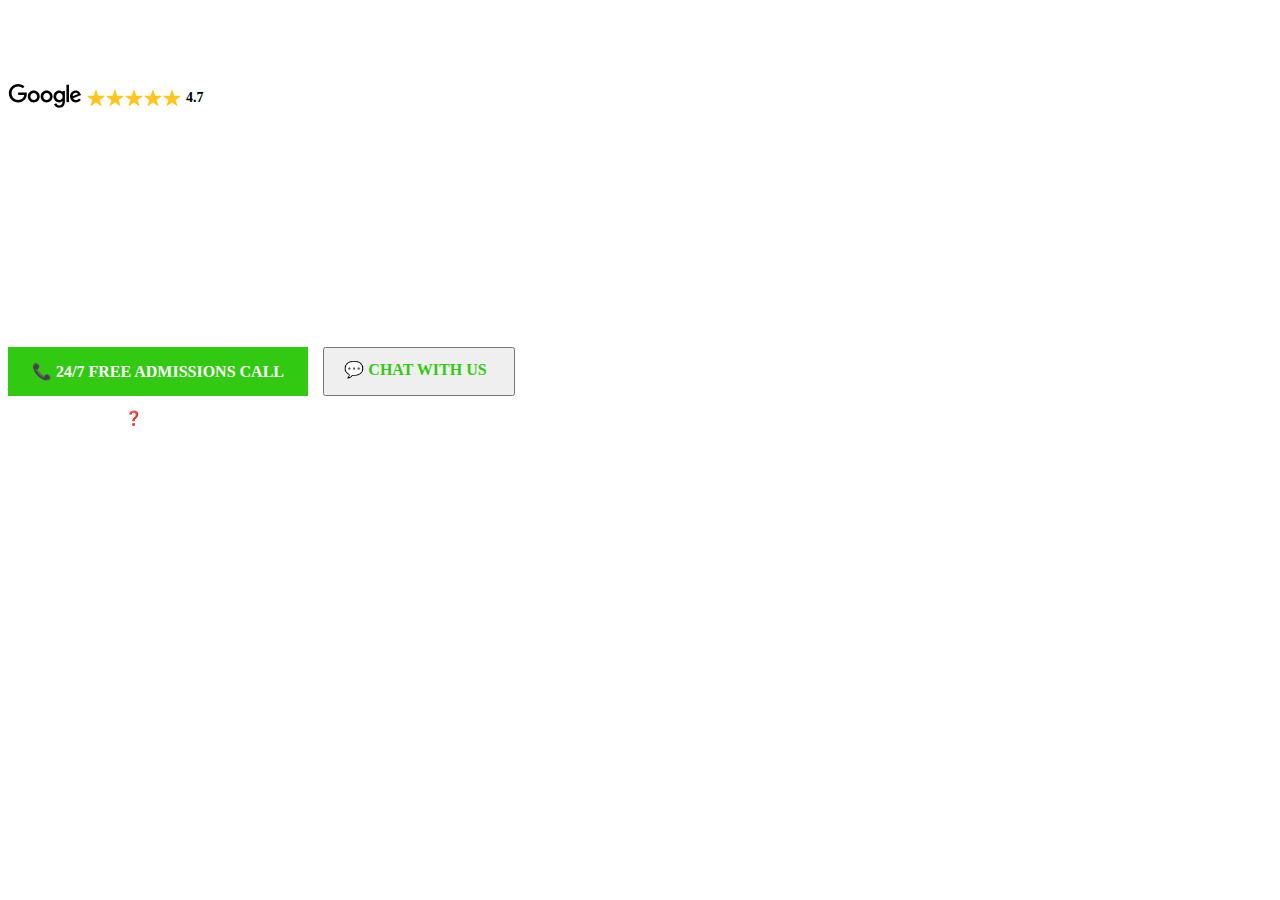
<file: Dom/index.html>
<!DOCTYPE html>
<html lang="en">
  <head>
    <meta charset="UTF-8" />
    <meta name="viewport" content="width=device-width, initial-scale=1.0" />
    <title>Document</title>
    <link rel="stylesheet" href="style.css">
  </head>
  <body>
    <main class=".detox-background">
      <div class=".detox-container">
      <div class="google-rating">
        <div class="google-logo">
          <svg
            xmlns="http://www.w3.org/2000/svg"
            width="74"
            height="24"
            viewBox="0 0 74 24"
            fill="none"
          >
            <path
              d="M31.7269 12.5071C31.7269 15.9265 29.0519 18.4461 25.7692 18.4461C22.4864 18.4461 19.8114 15.9265 19.8114 12.5071C19.8114 9.06368 22.4864 6.56812 25.7692 6.56812C29.0519 6.56812 31.7269 9.06368 31.7269 12.5071ZM29.1189 12.5071C29.1189 10.3704 27.5685 8.90837 25.7692 8.90837C23.9698 8.90837 22.4194 10.3704 22.4194 12.5071C22.4194 14.6225 23.9698 16.1059 25.7692 16.1059C27.5685 16.1059 29.1189 14.6198 29.1189 12.5071Z"
              fill="black"
            />
            <path
              d="M44.5801 12.5071C44.5801 15.9265 41.9051 18.4461 38.6223 18.4461C35.3395 18.4461 32.6646 15.9265 32.6646 12.5071C32.6646 9.06635 35.3395 6.56812 38.6223 6.56812C41.9051 6.56812 44.5801 9.06368 44.5801 12.5071ZM41.972 12.5071C41.972 10.3704 40.4217 8.90837 38.6223 8.90837C36.8229 8.90837 35.2726 10.3704 35.2726 12.5071C35.2726 14.6225 36.8229 16.1059 38.6223 16.1059C40.4217 16.1059 41.972 14.6198 41.972 12.5071Z"
              fill="black"
            />
            <path
              d="M56.8989 6.92692V17.5893C56.8989 21.9753 54.3123 23.7666 51.2544 23.7666C48.3759 23.7666 46.6435 21.8414 45.9902 20.2669L48.2608 19.3217C48.6651 20.2883 49.6559 21.429 51.2517 21.429C53.2091 21.429 54.4221 20.2214 54.4221 17.9481V17.0939H54.331C53.7473 17.8142 52.6227 18.4435 51.2035 18.4435C48.234 18.4435 45.5135 15.8569 45.5135 12.5285C45.5135 9.17614 48.234 6.56812 51.2035 6.56812C52.62 6.56812 53.7446 7.19736 54.331 7.89623H54.4221V6.9296H56.8989V6.92692ZM54.6068 12.5285C54.6068 10.4373 53.2118 8.90837 51.4365 8.90837C49.6371 8.90837 48.1296 10.4373 48.1296 12.5285C48.1296 14.5984 49.6371 16.1059 51.4365 16.1059C53.2118 16.1059 54.6068 14.5984 54.6068 12.5285Z"
              fill="black"
            />
            <path
              d="M60.9784 0.67749V18.0822H58.4346V0.67749H60.9784Z"
              fill="black"
            />
            <path
              d="M70.8869 14.4619L72.9112 15.8114C72.2578 16.7781 70.6834 18.4436 67.9629 18.4436C64.5891 18.4436 62.0694 15.8355 62.0694 12.5046C62.0694 8.97275 64.6105 6.56555 67.671 6.56555C70.753 6.56555 72.2605 9.01827 72.7532 10.3437L73.0236 11.0185L65.0844 14.3066C65.6922 15.4982 66.6375 16.106 67.9629 16.106C69.291 16.106 70.2121 15.4526 70.8869 14.4619ZM64.656 12.3252L69.9631 10.1215C69.6712 9.37975 68.793 8.86297 67.7594 8.86297C66.434 8.86297 64.5891 10.0331 64.656 12.3252Z"
              fill="black"
            />
            <path
              d="M10.1806 10.9623V8.4426H18.6714C18.7544 8.88173 18.7973 9.4012 18.7973 9.9635C18.7973 11.8539 18.2805 14.1915 16.615 15.857C14.995 17.5439 12.9252 18.4436 10.1833 18.4436C5.10115 18.4436 0.827637 14.304 0.827637 9.2218C0.827637 4.13963 5.10115 0 10.1833 0C12.9948 0 14.9977 1.10319 16.5025 2.54108L14.7246 4.31904C13.6455 3.30689 12.1835 2.51966 10.1806 2.51966C6.46943 2.51966 3.56686 5.51058 3.56686 9.2218C3.56686 12.933 6.46943 15.9239 10.1806 15.9239C12.5878 15.9239 13.9588 14.9573 14.8371 14.079C15.5493 13.3668 16.0179 12.3493 16.2027 10.9596L10.1806 10.9623Z"
              fill="black"
            />
          </svg>
        </div>
        <span class="rating-stars">
          <svg
            xmlns="http://www.w3.org/2000/svg"
            width="18"
            height="18"
            viewBox="0 0 18 18"
            fill="none"
          >
            <path
              d="M13.852 16.875C13.7336 16.8755 13.6181 16.8386 13.5219 16.7696L9.00047 13.4916L4.47903 16.7696C4.38243 16.8396 4.26606 16.8772 4.14673 16.8767C4.0274 16.8763 3.91129 16.8379 3.81521 16.7672C3.71912 16.6964 3.64803 16.5969 3.61221 16.4831C3.57639 16.3693 3.5777 16.247 3.61594 16.134L5.37938 10.9108L0.809069 7.77661C0.710073 7.7088 0.635356 7.61111 0.595836 7.49781C0.556316 7.3845 0.554063 7.26154 0.589407 7.14686C0.624751 7.03219 0.695839 6.93183 0.792285 6.86044C0.888732 6.78904 1.00548 6.75036 1.12548 6.75005H6.76383L8.4654 1.51352C8.50205 1.40047 8.57358 1.30193 8.6697 1.23204C8.76583 1.16216 8.88163 1.12451 9.00047 1.12451C9.11932 1.12451 9.23512 1.16216 9.33125 1.23204C9.42738 1.30193 9.4989 1.40047 9.53555 1.51352L11.2371 6.75181H16.8755C16.9956 6.75175 17.1126 6.79016 17.2094 6.86141C17.3061 6.93267 17.3775 7.03303 17.413 7.14778C17.4486 7.26254 17.4465 7.38568 17.407 7.49915C17.3675 7.61262 17.2928 7.71047 17.1936 7.77837L12.6216 10.9108L14.384 16.1325C14.4125 16.2171 14.4205 16.3072 14.4074 16.3955C14.3942 16.4837 14.3603 16.5676 14.3083 16.6401C14.2563 16.7127 14.1879 16.7718 14.1085 16.8127C14.0292 16.8535 13.9413 16.8749 13.852 16.875Z"
              fill="#FFC61D"
            />
          </svg>
          <svg
            xmlns="http://www.w3.org/2000/svg"
            width="18"
            height="18"
            viewBox="0 0 18 18"
            fill="none"
          >
            <path
              d="M13.852 16.875C13.7336 16.8755 13.6181 16.8386 13.5219 16.7696L9.00047 13.4916L4.47903 16.7696C4.38243 16.8396 4.26606 16.8772 4.14673 16.8767C4.0274 16.8763 3.91129 16.8379 3.81521 16.7672C3.71912 16.6964 3.64803 16.5969 3.61221 16.4831C3.57639 16.3693 3.5777 16.247 3.61594 16.134L5.37938 10.9108L0.809069 7.77661C0.710073 7.7088 0.635356 7.61111 0.595836 7.49781C0.556316 7.3845 0.554063 7.26154 0.589407 7.14686C0.624751 7.03219 0.695839 6.93183 0.792285 6.86044C0.888732 6.78904 1.00548 6.75036 1.12548 6.75005H6.76383L8.4654 1.51352C8.50205 1.40047 8.57358 1.30193 8.6697 1.23204C8.76583 1.16216 8.88163 1.12451 9.00047 1.12451C9.11932 1.12451 9.23512 1.16216 9.33125 1.23204C9.42738 1.30193 9.4989 1.40047 9.53555 1.51352L11.2371 6.75181H16.8755C16.9956 6.75175 17.1126 6.79016 17.2094 6.86141C17.3061 6.93267 17.3775 7.03303 17.413 7.14778C17.4486 7.26254 17.4465 7.38568 17.407 7.49915C17.3675 7.61262 17.2928 7.71047 17.1936 7.77837L12.6216 10.9108L14.384 16.1325C14.4125 16.2171 14.4205 16.3072 14.4074 16.3955C14.3942 16.4837 14.3603 16.5676 14.3083 16.6401C14.2563 16.7127 14.1879 16.7718 14.1085 16.8127C14.0292 16.8535 13.9413 16.8749 13.852 16.875Z"
              fill="#FFC61D"
            />
          </svg>
          <svg
            xmlns="http://www.w3.org/2000/svg"
            width="18"
            height="18"
            viewBox="0 0 18 18"
            fill="none"
          >
            <path
              d="M13.852 16.875C13.7336 16.8755 13.6181 16.8386 13.5219 16.7696L9.00047 13.4916L4.47903 16.7696C4.38243 16.8396 4.26606 16.8772 4.14673 16.8767C4.0274 16.8763 3.91129 16.8379 3.81521 16.7672C3.71912 16.6964 3.64803 16.5969 3.61221 16.4831C3.57639 16.3693 3.5777 16.247 3.61594 16.134L5.37938 10.9108L0.809069 7.77661C0.710073 7.7088 0.635356 7.61111 0.595836 7.49781C0.556316 7.3845 0.554063 7.26154 0.589407 7.14686C0.624751 7.03219 0.695839 6.93183 0.792285 6.86044C0.888732 6.78904 1.00548 6.75036 1.12548 6.75005H6.76383L8.4654 1.51352C8.50205 1.40047 8.57358 1.30193 8.6697 1.23204C8.76583 1.16216 8.88163 1.12451 9.00047 1.12451C9.11932 1.12451 9.23512 1.16216 9.33125 1.23204C9.42738 1.30193 9.4989 1.40047 9.53555 1.51352L11.2371 6.75181H16.8755C16.9956 6.75175 17.1126 6.79016 17.2094 6.86141C17.3061 6.93267 17.3775 7.03303 17.413 7.14778C17.4486 7.26254 17.4465 7.38568 17.407 7.49915C17.3675 7.61262 17.2928 7.71047 17.1936 7.77837L12.6216 10.9108L14.384 16.1325C14.4125 16.2171 14.4205 16.3072 14.4074 16.3955C14.3942 16.4837 14.3603 16.5676 14.3083 16.6401C14.2563 16.7127 14.1879 16.7718 14.1085 16.8127C14.0292 16.8535 13.9413 16.8749 13.852 16.875Z"
              fill="#FFC61D"
            />
          </svg>
          <svg
            xmlns="http://www.w3.org/2000/svg"
            width="18"
            height="18"
            viewBox="0 0 18 18"
            fill="none"
          >
            <path
              d="M13.852 16.875C13.7336 16.8755 13.6181 16.8386 13.5219 16.7696L9.00047 13.4916L4.47903 16.7696C4.38243 16.8396 4.26606 16.8772 4.14673 16.8767C4.0274 16.8763 3.91129 16.8379 3.81521 16.7672C3.71912 16.6964 3.64803 16.5969 3.61221 16.4831C3.57639 16.3693 3.5777 16.247 3.61594 16.134L5.37938 10.9108L0.809069 7.77661C0.710073 7.7088 0.635356 7.61111 0.595836 7.49781C0.556316 7.3845 0.554063 7.26154 0.589407 7.14686C0.624751 7.03219 0.695839 6.93183 0.792285 6.86044C0.888732 6.78904 1.00548 6.75036 1.12548 6.75005H6.76383L8.4654 1.51352C8.50205 1.40047 8.57358 1.30193 8.6697 1.23204C8.76583 1.16216 8.88163 1.12451 9.00047 1.12451C9.11932 1.12451 9.23512 1.16216 9.33125 1.23204C9.42738 1.30193 9.4989 1.40047 9.53555 1.51352L11.2371 6.75181H16.8755C16.9956 6.75175 17.1126 6.79016 17.2094 6.86141C17.3061 6.93267 17.3775 7.03303 17.413 7.14778C17.4486 7.26254 17.4465 7.38568 17.407 7.49915C17.3675 7.61262 17.2928 7.71047 17.1936 7.77837L12.6216 10.9108L14.384 16.1325C14.4125 16.2171 14.4205 16.3072 14.4074 16.3955C14.3942 16.4837 14.3603 16.5676 14.3083 16.6401C14.2563 16.7127 14.1879 16.7718 14.1085 16.8127C14.0292 16.8535 13.9413 16.8749 13.852 16.875Z"
              fill="#FFC61D"
            />
          </svg>
          <svg
            xmlns="http://www.w3.org/2000/svg"
            width="18"
            height="18"
            viewBox="0 0 18 18"
            fill="none"
          >
            <path
              d="M13.852 16.875C13.7336 16.8755 13.6181 16.8386 13.5219 16.7696L9.00047 13.4916L4.47903 16.7696C4.38243 16.8396 4.26606 16.8772 4.14673 16.8767C4.0274 16.8763 3.91129 16.8379 3.81521 16.7672C3.71912 16.6964 3.64803 16.5969 3.61221 16.4831C3.57639 16.3693 3.5777 16.247 3.61594 16.134L5.37938 10.9108L0.809069 7.77661C0.710073 7.7088 0.635356 7.61111 0.595836 7.49781C0.556316 7.3845 0.554063 7.26154 0.589407 7.14686C0.624751 7.03219 0.695839 6.93183 0.792285 6.86044C0.888732 6.78904 1.00548 6.75036 1.12548 6.75005H6.76383L8.4654 1.51352C8.50205 1.40047 8.57358 1.30193 8.6697 1.23204C8.76583 1.16216 8.88163 1.12451 9.00047 1.12451C9.11932 1.12451 9.23512 1.16216 9.33125 1.23204C9.42738 1.30193 9.4989 1.40047 9.53555 1.51352L11.2371 6.75181H16.8755C16.9956 6.75175 17.1126 6.79016 17.2094 6.86141C17.3061 6.93267 17.3775 7.03303 17.413 7.14778C17.4486 7.26254 17.4465 7.38568 17.407 7.49915C17.3675 7.61262 17.2928 7.71047 17.1936 7.77837L12.6216 10.9108L14.384 16.1325C14.4125 16.2171 14.4205 16.3072 14.4074 16.3955C14.3942 16.4837 14.3603 16.5676 14.3083 16.6401C14.2563 16.7127 14.1879 16.7718 14.1085 16.8127C14.0292 16.8535 13.9413 16.8749 13.852 16.875Z"
              fill="#FFC61D"
            />
          </svg>

          <span class="rating-score">4.7</span>
        </span>
      </div>
      <div class="rating-text">608 Substance Use & Mental Health Clients</div>

      <div class="heading">#1 Rated Detox, Rehab, and Recovery Center</div>

      <div class="subtext">
        Evidence-based addiction treatment. Full-service facility. Certified
        clinicians and therapists.<br />
        35% higher completion rates than the national average.
      </div>

      <div class="btn-row">
        <button class="btn-call">📞 24/7 FREE ADMISSIONS CALL</button>
        <button class="btn-chat">💬 CHAT WITH US</button>
      </div>

      <div class="expect-box" id="expectBox">
        <strong id="expectToggle" style="cursor: pointer"
          >What to expect? ❓</strong
        >
        <div id="expectContent" style="display: none; margin-top: 10px">
          Call 24/7 to discuss available options and get answers to questions
          like:<br />
          • Treatment options<br />
          • The admissions process<br />
          • Verify insurance coverage<br />
          • Travel arrangements and what to bring
        </div>
      </div>
    </div>
    </main>
    <script>const toggle = document.querySelector("#expectToggle");
        const content = document.querySelector("#expectContent");
      
        toggle.addEventListener("click", () => {
          const isVisible = content.style.display === "block";
          content.style.display = isVisible ? "none" : "block";
        });
        </script>
  </body>
</html>
</file>
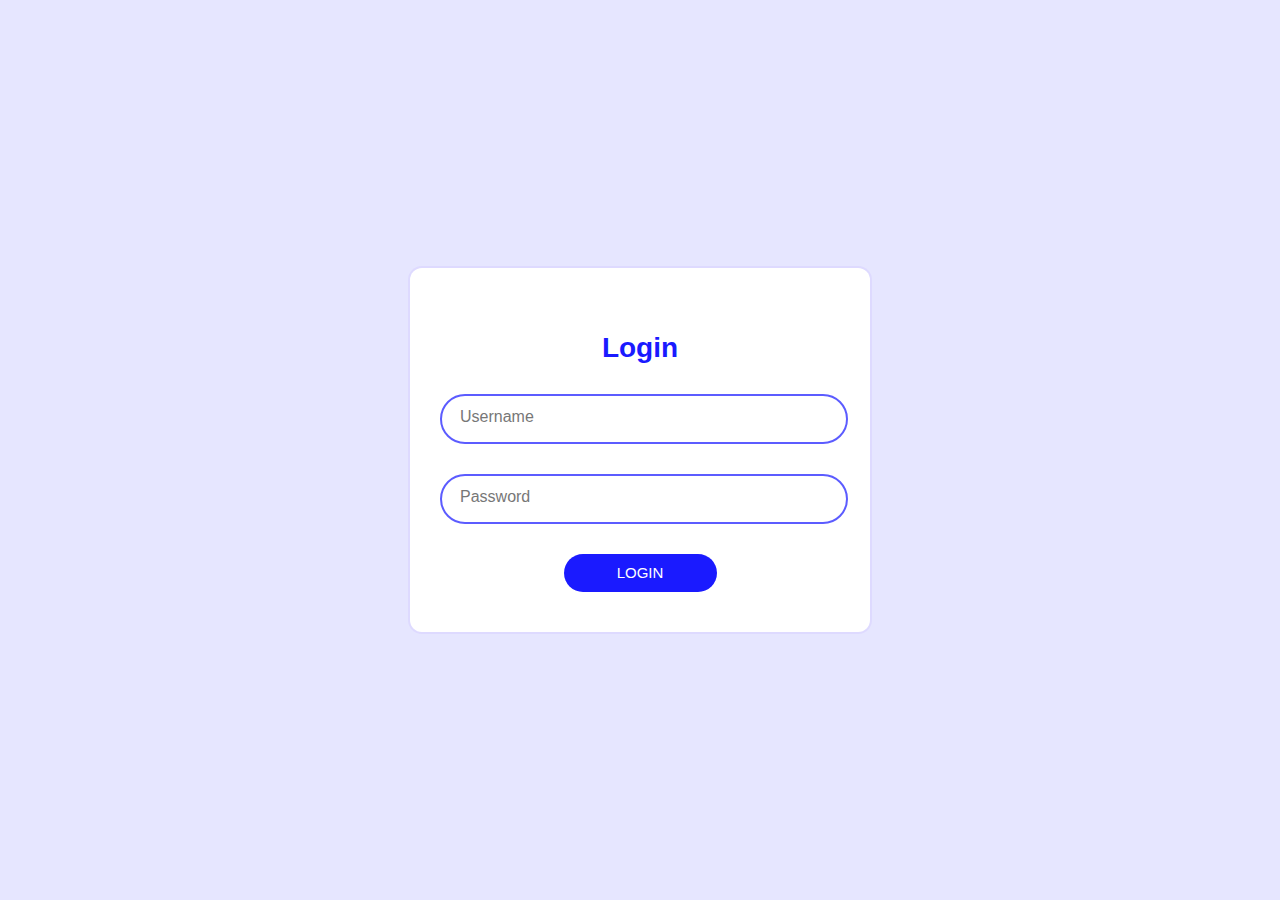
<file: Form/index.html>
<!DOCTYPE html>
<html lang="en">
<head>
  <meta charset="UTF-8" />
  <meta name="viewport" content="width=device-width, initial-scale=1.0"/>
  <title>Styled Login Form</title>
  <link rel="stylesheet" href="style.css">
</head>
<body>
  <form id="loginForm" class="form-container">
    <h2>Login</h2>
  
    <div class="input-group" id="username-group">
      <input type="text" id="username" required />
      <label for="username">Username</label>
      <div id="username-error" class="error-msg"></div>
    </div>
  
    <div class="input-group" id="password-group">
      <input type="password" id="password" required />
      <label for="password">Password</label>
      <div id="password-error" class="error-msg"></div>
    </div>
  
    <button type="submit">LOGIN</button>
  </form>
  
  <script src="script.js"></script>
</body>
</html>
</file>
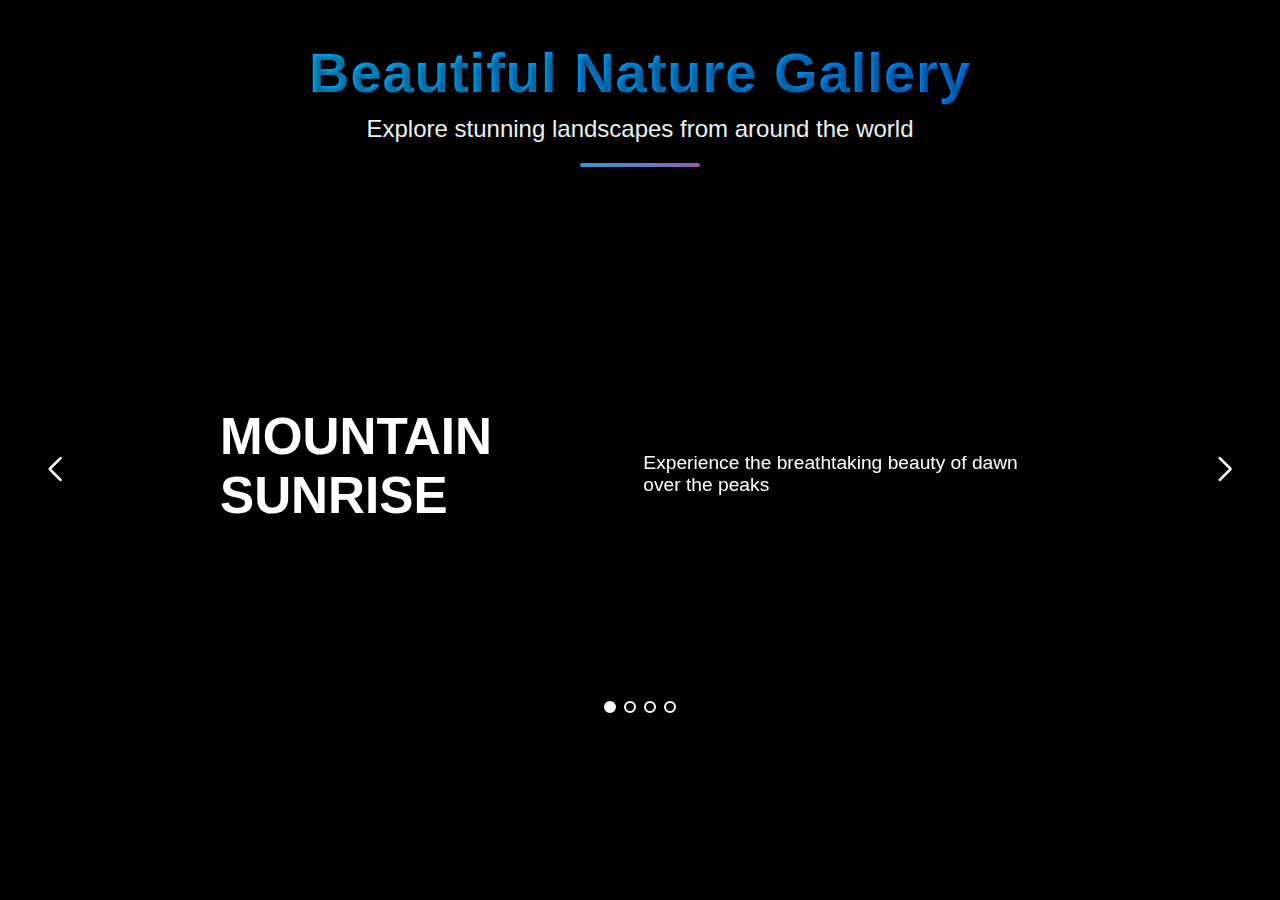
<file: Swiper JS/index.html>
<!DOCTYPE html>
<html lang="en">
<head>
    <meta charset="UTF-8">
    <meta name="viewport" content="width=device-width, initial-scale=1.0">
    <title>Swiper Carousel</title>
    <!-- Swiper CSS -->
    <link rel="stylesheet" href="https://cdn.jsdelivr.net/npm/swiper@11/swiper-bundle.min.css">
    <style>
        * {
            margin: 0;
            padding: 0;
            box-sizing: border-box;
        }
        
        body {
            font-family: Arial, sans-serif;
            height: 100vh;
            background: #000;
        }
        
        .swiper {
            width: 100%;
            height: 100%;
        }
        
        .swiper-slide {
            background-size: cover;
            background-position: center;
            display: flex;
            justify-content: center;
            align-items: center;
            position: relative;
            padding: 200px;
        }
        
        .swiper-slide::before {
            content: "";
            position: absolute;
            top: 0;
            left: 0;
            width: 100%;
            height: 100%;
            background: rgba(0, 0, 0, 0.4);
        }
        
        .swiper-slide h2 {
            color: white;
            font-size: 4vw;
            text-transform: uppercase;
            position: relative;
            z-index: 1;
            opacity: 0;
            transform: translateY(20px);
            transition: all 0.5s ease;
        }
        
        .swiper-slide-active h2 {
            opacity: 1;
            transform: translateY(0);
        }
        
        .swiper-button-next,
        .swiper-button-prev {
            color: white;
            width: 50px;
            height: 50px;
            background: rgba(0, 0, 0, 0.3);
            border-radius: 50%;
        }
        
        .swiper-button-next::after,
        .swiper-button-prev::after {
            font-size: 24px;
            font-weight: bold;
        }
        
        .swiper-pagination-bullet {
            width: 12px;
            height: 12px;
            background: transparent;
            border: 2px solid white;
            opacity: 1;
            margin: 300px;
        }
        
        .swiper-pagination-bullet-active {
            background: white;
            
        }
      
    .carousel-container {
        /* max-width: 1200px; */
        margin: 0 auto;
        padding: 40px 20px;
    }
    
    .carousel-header {
    text-align: center;
    margin-bottom: 40px;
    color: #fff;
    animation: fadeInDown 1s ease-out;
}

.carousel-header h1 {
    font-size: 3.5rem;
    margin-bottom: 10px;
    background: linear-gradient(90deg, #00c6ff, #0072ff);
    -webkit-background-clip: text;
    -webkit-text-fill-color: transparent;
    font-weight: 800;
    letter-spacing: 1px;
    text-shadow: 2px 2px 5px rgba(0, 0, 0, 0.4);
}

.subtitle {
    font-size: 1.5rem;
    color: #ecf0f1;
    margin-bottom: 20px;
    font-weight: 400;
}

.header-divider {
    width: 120px;
    height: 4px;
    background: linear-gradient(to right, #3498db, #9b59b6);
    margin: 0 auto;
    border-radius: 4px;
}

/* Optional fade-in animation */
@keyframes fadeInDown {
    0% {
        opacity: 0;
        transform: traxnslateY(-30px);
    }
    100% {
        opacity: 1;
        transform: translateY(0);
    }
}

    
    .slide-description {
        color: white;
        font-size: 1.2rem;
        margin-top: 15px;
        opacity: 0;
        transform: translateY(20px);
        transition: all 0.5s ease 0.2s;
        position: relative;
        z-index: 1;
        text-shadow: 1px 1px 3px rgba(0,0,0,0.5);
    }
    
    .swiper-slide-active .slide-description {
        opacity: 1;
        transform: translateY(0);
    }
    .swiper-pagination{
        margin-top: 200px;
    }

    </style>
</head>
<body>
    <!-- Swiper container -->
    <div class="carousel-container">
        <!-- Heading Section -->
        <div class="carousel-header">
            <h1>Beautiful Nature Gallery</h1>
            <p class="subtitle">Explore stunning landscapes from around the world</p>
            <div class="header-divider"></div>
        </div>
    
        <!-- Swiper Carousel -->
        <div class="swiper">
            <div class="swiper-wrapper">
                <!-- Slides -->
                <div class="swiper-slide">
                    <h2>Mountain Sunrise</h2>
                    <p class="slide-description">Experience the breathtaking beauty of dawn over the peaks</p>
                </div>
                <div class="swiper-slide" style="background-image: url(https://source.unsplash.com/random/1600x900?nature=2)">
                    <h2>Forest Wonderland</h2>
                    <p class="slide-description">Discover the magical tranquility of ancient woodlands</p>
                </div>
                <div class="swiper-slide" style="background-image: url(https://source.unsplash.com/random/1600x900?nature=3)">
                    <h2>Ocean Horizon</h2>
                    <p class="slide-description">Where the sea meets the sky in endless blue</p>
                </div>
                <div class="swiper-slide" style="background-image: url(https://source.unsplash.com/random/1600x900?nature=4)">
                    <h2>Desert Mirage</h2>
                    <p class="slide-description">The golden sands that stretch beyond imagination</p>
                </div>
            </div>
            
            <!-- Navigation buttons -->
            <div class="swiper-button-next"></div>
            <div class="swiper-button-prev"></div>
            
            <!-- Pagination -->
            <div class="swiper-pagination"></div>
        </div>
    </div>

    <!-- Swiper JS -->
    <script src="https://cdn.jsdelivr.net/npm/swiper@11/swiper-bundle.min.js"></script>
    <script>
        const swiper = new Swiper('.swiper', {
            loop: true,
            effect: 'fade',
            speed: 1000,
            
            // Autoplay
            autoplay: {
                delay: 6000,
                disableOnInteraction: false,
            },
            
            // Pagination
            pagination: {
                el: '.swiper-pagination',
                clickable: true,
            },
             
        // Navigation arrows
            navigation: {
                nextEl: '.swiper-button-next',
                prevEl: '.swiper-button-prev',
            },
        });
    </script>
</body>
</html>
</file>
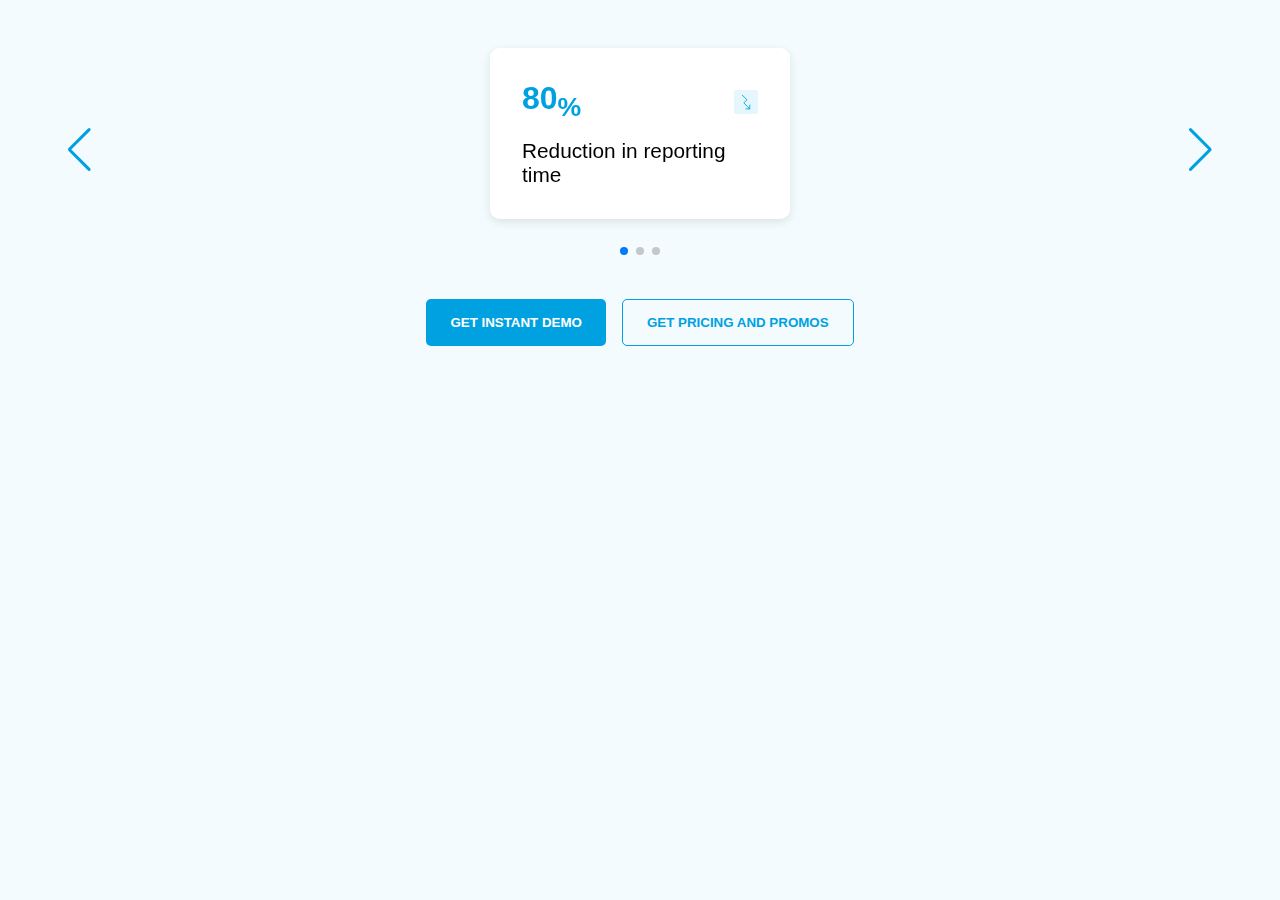
<file: Swiper JS/dom.html>
<!DOCTYPE html>
<html lang="en">
  <head>
    <meta charset="UTF-8" />
    <meta name="viewport" content="width=device-width, initial-scale=1.0" />
    <title>Swiper Demo</title>

    <link
      rel="stylesheet"
      href="https://cdn.jsdelivr.net/npm/swiper@11/swiper-bundle.min.css"
    />
    <style>
      * {
        margin: 0;
        padding: 0;
        box-sizing: border-box;
      }

      body {
        font-family: sans-serif;
        background-color: #f4fbff;
        width: 100%;
        min-height: 100vh;
      }

      .slider-container {
        padding: 2rem 1rem;
        text-align: center;
        max-width: 1200px;
        margin: auto;
      }

      .swiper {
        width: 100%;
        padding-bottom: 2rem;
      }

      .swiper-wrapper {
        display: flex;
      }

      .swiper-slide {
        display: flex;
        justify-content: center;
        align-items: center;
      }

      .card {
        background: white;
        border-radius: 10px;
        padding: 2rem;
        box-shadow: 0 3px 10px rgba(0, 0, 0, 0.1);
        max-width: 300px;
        width: 100%;
        margin: 1rem auto;
        text-align: left;
      }

      .card-top {
        display: flex;
        justify-content: space-between;
        align-items: center;
      }

      .card h2 {
        color: #00a1e0;
        font-size: 2rem;
        margin: 0;
      }

      .card p {
        margin-top: 1rem;
        font-size: 1.3rem;
      }

      .card img {
        width: 24px;
        height: 24px;
      }

      .buttons {
        display: flex;
        justify-content: center;
        flex-wrap: wrap;
        gap: 1rem;
        margin-top: 2rem;
      }

      .btn-primary {
        background: #00a1e0;
        color: white;
        border: none;
        padding: 1rem 1.5rem;
        border-radius: 5px;
        font-weight: bold;
        cursor: pointer;
      }

      .btn-outline {
        background: transparent;
        border: 1px solid #00a1e0;
        color: #00a1e0;
        padding: 0.75rem 1.5rem;
        border-radius: 5px;
        font-weight: bold;
        cursor: pointer;
      }

      .swiper-pagination {
        margin-top: 1rem;
      }

      .swiper-button-next,
      .swiper-button-prev {
        color: #00a1e0;
        font-size: 10px;
      }

    </style>
  </head>
  <body>
    <div class="slider-container">
      <div class="swiper mySwiper">
        <div class="swiper-wrapper">
          <!-- Slide 1 -->
          <div class="swiper-slide">
            <div class="card">
              <div class="card-top">
                <h2>80<sub>%</sub></h2>
                <img src="./Trend.svg" alt="trend icon" />
              </div>
              <p>Reduction in reporting <br> time</p>
            </div>
          </div>
          <!-- Slide 2 -->
          <div class="swiper-slide">
            <div class="card">
              <div class="card-top">
                <h2>85<sub>%</sub></h2>
                <img src="./Trend.svg" alt="trend icon" />
              </div>
              <p>Reduction in monthly <br> close times</p>
            </div>
          </div>
          <!-- Slide 3 -->
          <div class="swiper-slide">
            <div class="card">
              <div class="card-top">
                <h2>50<sub>%</sub></h2>
                <img src="./Trend.svg" alt="trend icon" />
              </div>
              <p>Less time spent <br> budgeting</p>
            </div>
          </div>
         
        </div>
        <div class="swiper-pagination"></div>
        <div class="swiper-button-next"></div>
        <div class="swiper-button-prev"></div>
      </div>

      <!-- Buttons -->
      <div class="buttons">
        <button class="btn-primary">GET INSTANT DEMO</button>
        <button class="btn-outline">GET PRICING AND PROMOS</button>
      </div>
    </div>

    <script src="https://cdn.jsdelivr.net/npm/swiper@11/swiper-bundle.min.js"></script>
    <script>
      const swiper = new Swiper(".mySwiper", {
        slidesPerView: 1,
        spaceBetween: 20,
        loop: true,
        autoplay: {
          delay: 3000,
          disableOnInteraction: false,
        },
        pagination: {
          el: ".swiper-pagination",
          clickable: true,
        },
        navigation: {
          nextEl: ".swiper-button-next",
          prevEl: ".swiper-button-prev",
        },
      });
    </script>
  </body>
</html>
</file>
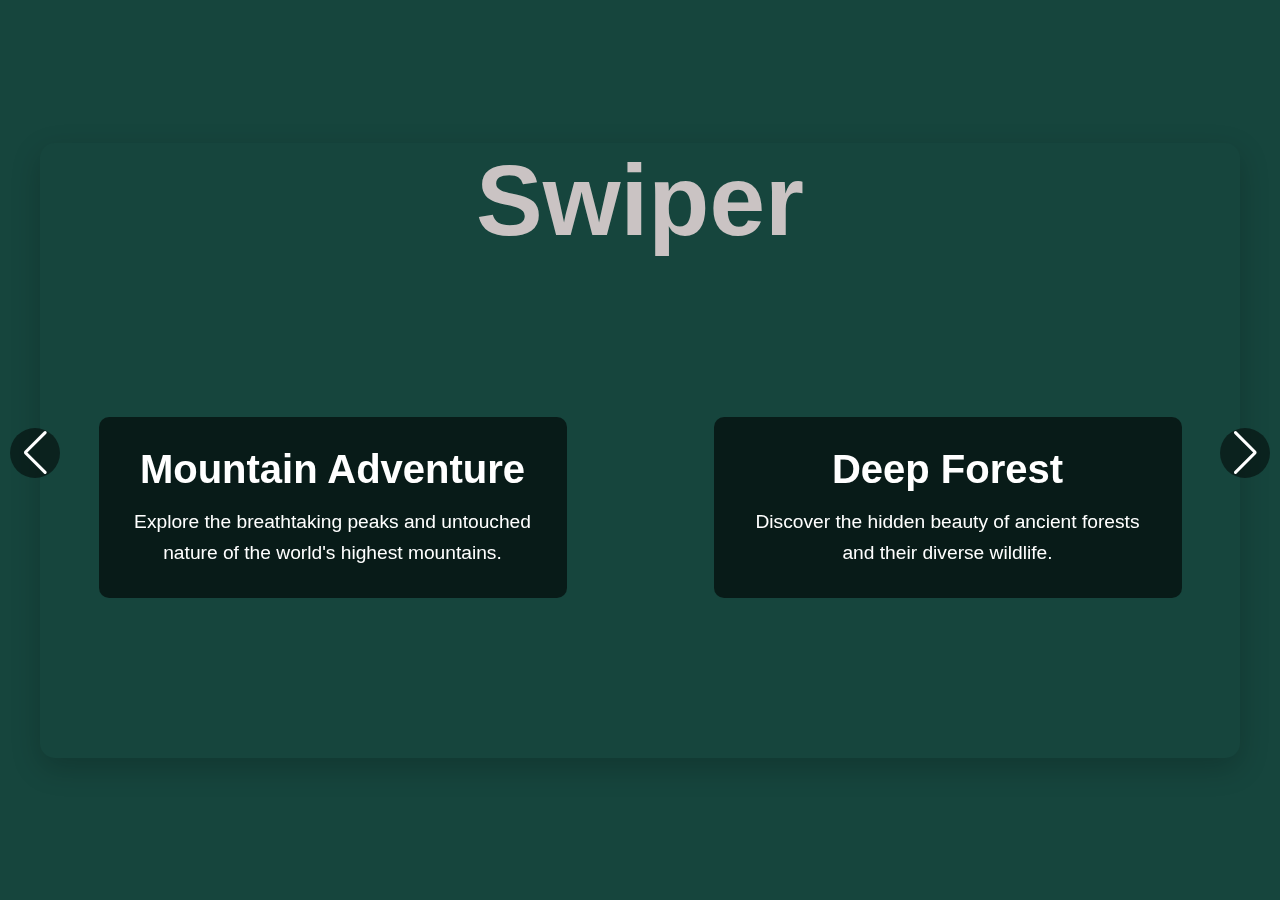
<file: Swiper JS/index02.html>
<!DOCTYPE html>
<html lang="en">
<head>
    <meta charset="UTF-8">
    <meta name="viewport" content="width=device-width, initial-scale=1.0">
    <title> Swiper02 Carousel</title>
   
    <link rel="stylesheet" href="https://cdn.jsdelivr.net/npm/swiper@11/swiper-bundle.min.css">
    <style>
        * {
            margin: 0;
            padding: 0;
            box-sizing: border-box;
        }
        
        body {
            font-family: 'Arial', sans-serif;
            background: #16453d;
            display: flex;
            justify-content: center;
            align-items: center;
            min-height: 100vh;
            padding: 20px;
        }
        
        .swiper-container {
            width: 100%;
            max-width: 1200px;
            border-radius: 15px;
            overflow: hidden;
            box-shadow: 0 10px 30px rgba(0, 0, 0, 0.2);
        }
        
        .swiper-slide {
            position: relative;
            height: 500px;
            display: flex;
            justify-content: center;
            align-items: center;
            color: white;
            text-align: center;
            background-size: cover;
            background-position: center;
        }
        
        .slide-content {
            background: rgba(0, 0, 0, 0.6);
            padding: 30px;
            border-radius: 10px;
            max-width: 80%;
        }
        
        .swiper-slide h2 {
            font-size: 2.5rem;
            margin-bottom: 15px;
        }
        
        .swiper-slide p {
            font-size: 1.2rem;
            line-height: 1.6;
        }
        
        .swiper-button-next,
        .swiper-button-prev {
            color: white;
            background: rgba(0, 0, 0, 0.5);
            width: 50px;
            height: 50px;
            border-radius: 50%;
            transition: all 0.3s ease;
        }
        
        .swiper-button-next:hover,
        .swiper-button-prev:hover {
            background: rgba(0, 0, 0, 0.8);
        }
        
        .swiper-pagination-bullet {
            background: white;
            opacity: 0.7;
            width: 12px;
            height: 12px;
        }
        
        .swiper-pagination-bullet-active {
            background: #ff5722;
            opacity: 1;
        }
        
        @media (max-width: 768px) {
            .swiper-slide {
                height: 400px;
            }
            
            .swiper-slide h2 {
                font-size: 2rem;
            }
        }
    </style>
</head>
<body>
   
    <div class="swiper-container">
        <h1 style="font-size: 100px; color: #cac3c3; text-align: center;">Swiper</h1>
        <div class="swiper-wrapper">
            <!-- Slide 1 -->
            <div class="swiper-slide" style="background-image: url('https://source.unsplash.com/random/1600x900?mountain')">
                <div class="slide-content">
                    <h2>Mountain Adventure</h2>
                    <p>Explore the breathtaking peaks and untouched nature of the world's highest mountains.</p>
                </div>
            </div>
            
            <!-- Slide 2 -->
            <div class="swiper-slide" style="background-image: url('https://source.unsplash.com/random/1600x900?forest')">
                <div class="slide-content">
                    <h2>Deep Forest</h2>
                    <p>Discover the hidden beauty of ancient forests and their diverse wildlife.</p>
                </div>
            </div>
            
            <!-- Slide 3 -->
            <div class="swiper-slide" style="background-image: url('https://source.unsplash.com/random/1600x900?beach')">
                <div class="slide-content">
                    <h2>Tropical Beach</h2>
                    <p>Relax on pristine sandy beaches with crystal clear waters and palm trees.</p>
                </div>
            </div>
            
            <!-- Slide 4 -->
            <div class="swiper-slide" style="background-image: url('https://source.unsplash.com/random/1600x900?desert')">
                <div class="slide-content">
                    <h2>Desert Safari</h2>
                    <p>Experience the magic of endless sand dunes under the starry sky.</p>
                </div>
            </div>
        </div>
        
       
        <div class="swiper-button-next"></div>
        <div class="swiper-button-prev"></div>
        
       
        <div class="swiper-pagination"></div>
    </div>

    <!-- Swiper JS -->
    <script src="https://cdn.jsdelivr.net/npm/swiper@11/swiper-bundle.min.js"></script>
    <script>
        document.addEventListener('DOMContentLoaded', function() {
            const swiper = new Swiper('.swiper-container', {
             
                loop: true,
                effect: 'slide',
                speed: 800,
                grabCursor: true,
                // grabCursor: false,

                
               
                autoplay: {
                    delay: 5000,
                    disableOnInteraction: false,
                },
                
                pagination: {
                    // el: '.swiper-pagination',
                    // clickable: true,
                    clickable: false,

                },
                
                navigation: {
                    nextEl: '.swiper-button-next',
                    prevEl: '.swiper-button-prev',
                },
                
                breakpoints: {
                    640: {
                        slidesPerView: 1,
                        spaceBetween: 20,
                    },
                    1024: {
                        slidesPerView: 2,
                        spaceBetween: 30,
                    }
                }
            });
        });
    </script>
</body>
</html>
</file>
<file: Dom/style.css>
.detox-background {
  width: 100vw;
  /* background: linear-gradient(to bottom, #003348 0%, #646464 100%); */
  background-image: url("./1440\ rating\ section\ background.png");
  background-size: cover;
  background-repeat: no-repeat;
  background-position: center;
}

.detox-container {
  max-width: 1213px;
  margin: 0 auto;
  box-sizing: border-box;
  color: white;
  padding-top: 62px;
}
.google-rating {
  display: flex;
  align-items: center;
  gap: 12px;
  flex-wrap: wrap;
  margin-top: 84px;
}

.google-logo {
  align-items: center;
}

.rating-stars {
  display: flex;
  align-items: center;
  gap: 1px;
  margin-left: -7px;
  font-weight: bold;
  font-size: 14px;
}
.rating-score {
  margin-left: 4px;
}

.rating-text {
  color: #fff;
  font-family: "Open Sans";
  font-size: 14px;
  font-style: normal;
  font-weight: 400;
  line-height: 20px;
  margin-top: 6px;
  margin-bottom: -10px;
}

.heading {
  font-family: "Source Sans Pro";
  font-size: 60px;
  font-style: normal;
  font-weight: 700;
  line-height: 70px;
  margin: 20px 0;
  color: #fff;
}

.subtext {
  margin-top: 27px;
  margin-bottom: 38px;
  color: #fff;
  font-family: "Source Sans Pro";
  font-size: 24px;
  font-style: normal;
  font-weight: 400;
  line-height: 32px;
}

.btn-row {
  display: flex;
  gap: 15px;
  justify-content: flex-start;
}

.btn-call {
  border: none;
  color: var(--www-serenitylodgelakearrowhead-com-nero, #fff);
  font-family: "Open Sans";
  font-size: 16px;
  font-style: normal;
  font-weight: 700;
  background: var(--www-serenitylodgelakearrowhead-com-christi, #32c912);
  line-height: normal;
  /* padding: 6px 27px; */
  border: 0;
  display: flex;
  justify-content: center;
  height: auto;
  width: 100%;
  max-width: 300px;
  align-items: center;
  gap: 4px;
  /* padding-left: 0; */
  letter-spacing: 0;
  /* padding-right: 0px; */
}
.btn-chat {
  padding: 11px 26px;
  height: 49px;
  width: 100%;
  max-width: 192px;
  /* margin-left: -2px; */
  color: #32c912;
  font-family: "Open Sans";
  font-size: 16px;
  font-style: normal;
  font-weight: 700;
  line-height: normal;
  text-transform: uppercase;
  display: flex;
  justify-content: center;
  gap: 10px;
  padding-left: 19px;
}

.expect-box {
  border-radius: 8px;
  font-size: 14px;
  max-width: 420px;
  line-height: 1.6;
  color: white;
  padding: 12px 16px;
  position: relative;
  display: flex;
  flex-direction: column;
  gap: 10px;
}

.expect-toggle {
  cursor: pointer;
  display: flex;
  align-items: center;
  gap: 3px;
  font-size: 13px;
  font-weight: 700;
  justify-content: center;
  margin-left: -159px;
}
.expect-icon {
  display: flex;
  align-items: center;
  cursor: pointer;
  margin-left: 3px;
}

.expect-content {
  display: none;
  border-radius: 8px;
  background: var(--Neutrals-Neutral-2, #adb5bd);
  max-width: 180px;
  margin-top: 20px;
  padding-top: 10px;
  position: relative;
  padding: 10px;
  justify-content: center;
  margin: auto;
  font-size: 10px;
  border-radius: 12px;
  color: black;
}

/* Triangle pointer */
.expect-content::before {
  content: "";
  position: absolute;
  top: 0;
  right: 110px;
  width: 0;
  height: 0;
  border-left: 8px solid transparent;
  border-right: 8px solid transparent;
  border-bottom: 8px solid var(--Neutrals-Neutral-2, #adb5bd);
  transform: translateY(-100%);
}

.expect-icon:hover + .expect-content {
  display: block;
}

.expect-content br + •::before {
  content: "• ";
  margin-left: -5px;
}

#expectToggle {
  color: white;
}

@media (max-width: 991px) {
  .detox-container {
    padding: 10px 49px;
    margin-top: 20px;
  }

  .heading {
    font-size: 50px;
    line-height: 53px;
  }
  .rating-text {
    line-height: 54px;
    margin-top: -12px;
    margin-bottom: -15px;
  }

  .subtext {
    font-size: 24px;
    line-height: 34px;
  }

  .btn-row {
    margin-bottom: -1px;
    gap: 17px;
    margin-left: 6px;
  }

  .expect-box {
    flex-direction: column;
    align-items: flex-start;
    max-width: 50%;
  }
  .btn-chat {
    width: 195px;
    margin-left: -2px;
    margin-bottom: 8px;
  }
}
@media (min-width: 360px) and (max-width: 767px) {
  .detox-container {
    padding: 30px 19px;
    margin-top: 75px;
  }

  .btn-row {
    flex-direction: column;
    margin-top: 77px;
    gap: 11px;
  }
  .expectContent {
    font-size: 20px;
  }
  .expect-content {
    min-width: 250px;
  }
  .heading {
    font-size: 30px;
    font-style: normal;
    font-weight: 700;
    line-height: normal;
  }
  .subtext {
    font-size: 18px;
    line-height: 26px;
    margin-right: 12px;
  }

  .rating-stars {
    gap: 3px;
  }
  .rating-score {
    margin-left: 1px;
  }
  .btn-call {
    width: 309px;
  }

  .btn-chat {
    width: 312px;
    padding-left: 0px;
  }
  .rating-text {
    margin-bottom: -23px;
    margin-top: -14px;
  }
}
</file>
<file: Form/style.css>
body {
  font-family: Arial, sans-serif;
  background-color: #e6e6ff;
  display: flex;
  justify-content: center;
  align-items: center;
  height: 100vh;
  margin: 0;
}

.form-container {
  background: white;
  border-radius: 12px;
  padding: 40px 30px;
  width: 400px;
  box-shadow: 0 0 0 2px #dedaff;
}

.form-container h2 {
  text-align: center;
  color: #1a1aff;
  font-size: 28px;
  margin-bottom: 30px;
}

.input-group {
  position: relative;
  margin-bottom: 30px;
}

.input-group input {
  width: 100%;
  padding: 14px 12px;
  max-width: 380px;
  font-size: 16px;
  border: 2px solid #5c5cff;
  border-radius: 30px;
  outline: none;
  background: white;
}

.input-group label {
  position: absolute;
  top: 14px;
  left: 16px;
  background: white;
  color: #777;
  transition: 0.2s ease;
  padding: 0 4px;
  pointer-events: none;
}

.input-group input:focus + label,
.input-group input:not(:placeholder-shown):valid + label {
  top: -8px;
  left: 12px;
  font-size: 12px;
  color: #1a1aff;
}

/* color chnage during focus */


.input-group input:focus {
  border: 2px solid green;
  color: green;
}

.input-group input:focus + label {
  color: green;
}


button {
  width: 100%;
  display: flex;
width: 153px;
height: 38px;
padding: 10px;
flex-direction: column;
/* justify-content: center; */
/* align-items: center; */
  font-size: 15px;
  background-color: #1a1aff;
  color: white;
  border: none;
  margin: 0 auto;
  border-radius: 25px;
  cursor: pointer;
  transition: background 0.2s;
}

button:hover {
  background-color: #0000e6;
}

.error-msg {
  color: red;
  font-size: 12px;
  margin-top: 6px;
  padding-left: 6px;
}
</file>
